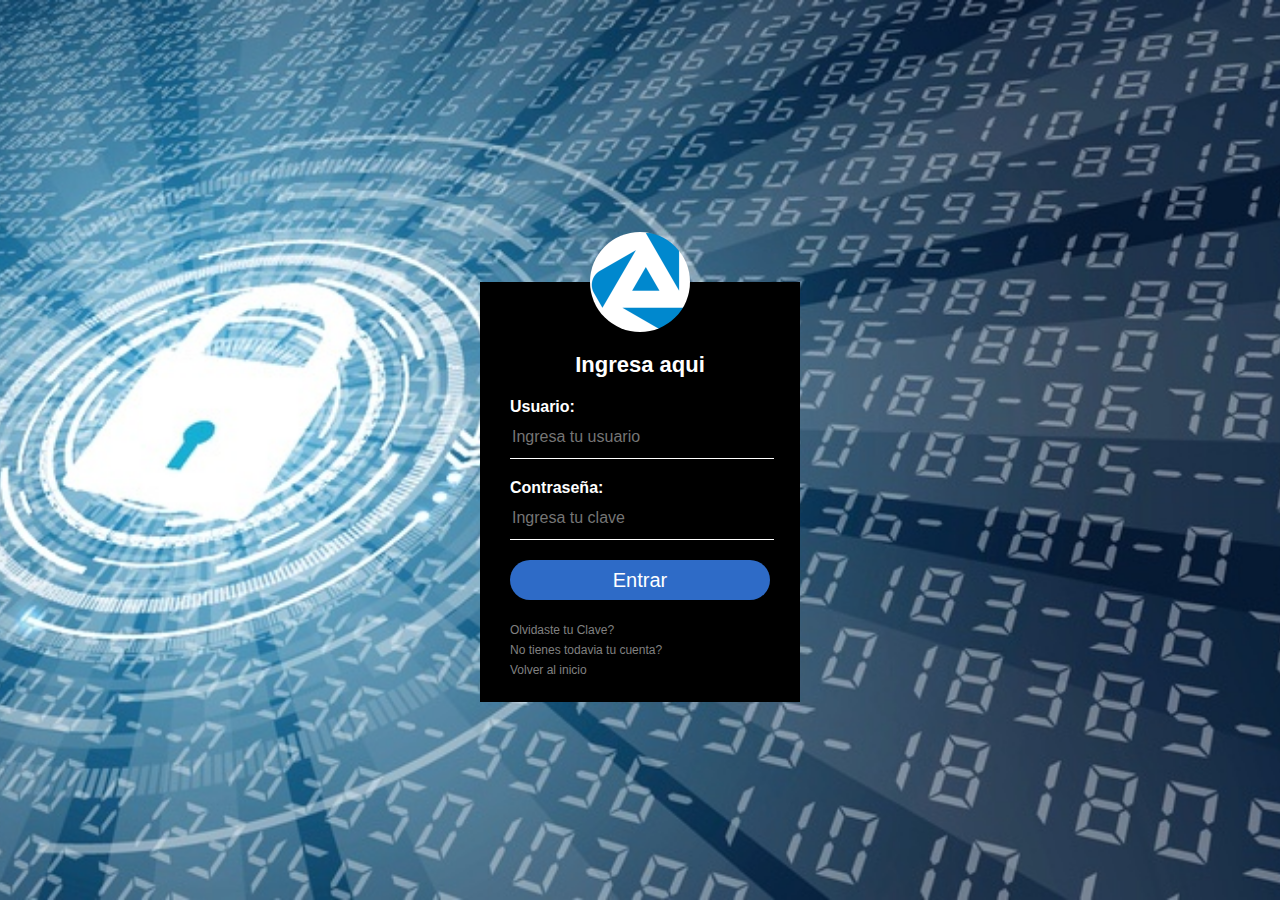
<file: login-form/index.html>
<!DOCTYPE html>
<html lang="en">
<head>
    <meta charset="UTF-8">
    <meta name="viewport" content="width=device-width, initial-scale=1.0">
    <link  rel="icon"   href="../img/favicon.png" type="image/png">
    <title>Formulario de Acceso</title>
    <link rel="stylesheet" href="master.css">
</head>
<body>
    <div class="login-box">
        <a href="../index.html"><img class="avatar" src="img/logo.png" alt="logo"></a>
        <h1>Ingresa aqui</h1>
        <form>
            <!-- username-->
            <label for="username">Usuario:</label>
            <input type="text" placeholder="Ingresa tu usuario">

            <!-- password-->
            <label for="password">Contraseña:</label>
            <input type="password" placeholder="Ingresa tu clave">

            <input type="submit" value="Entrar">

            <a href="#">Olvidaste tu Clave?</a><br>
            <a href="#">No tienes todavia tu cuenta?</a><br>
            <a href="../index.html">Volver al inicio</a>
        </form>
    </div>
</body>
</html>
</file>
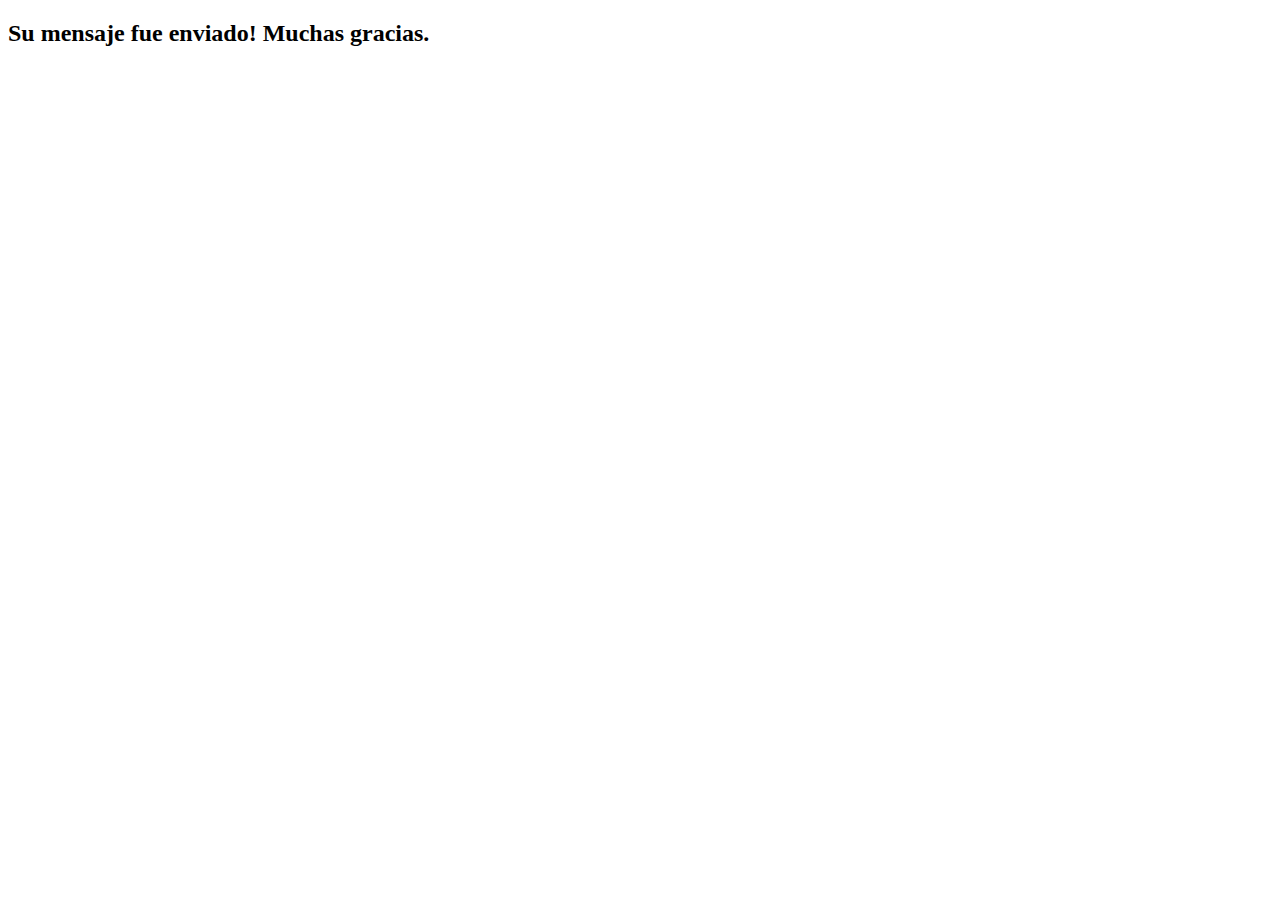
<file: confirma.html>
<!DOCTYPE html>
<html lang="en">
<head>
    <meta charset="UTF-8">
    <meta name="viewport" content="width=device-width, initial-scale=1.0">
    <meta http-equiv="refresh" content="5; url=http://www.aerotech.com.ar">
    <title>Su mensaje fue enviado!! </title>
</head>
<body>
    <h2> Su mensaje fue enviado! Muchas gracias.</h2>
</body>
</html>
</file>
<file: login-form/master.css>
body {
    margin: 0;
    padding: 0;
    background: url(img/bg.jpg) no-repeat center top;
    background-size: cover;
    font-family: sans-serif;
    height: 100vh;
}
 
.login-box {   
    width: 320px;
    height: 420px;
    background: #000;
    color: #fff;
    top: 8%;
    left: 50%;
    position: absolute;
    transform:  translate(-50%, 50%);
    box-sizing: border-box;
    padding: 70px 30px;
} 

.login-box .avatar {
    width: 100px;
    height: 100px;
    border-radius: 50%;
    position: absolute;
    top: -50px;
    left: calc(50% - 50px);

}
.login-box h1 {
    margin: 0;
    padding: 0 0 20px;
    text-align: center;
    font-size: 22px;
}
 
.login-box label {
    margin: 0;
    padding: 0;
    font-weight: bold;
    display: block;
}

.login-box input {
    width: 100%;
    margin-bottom: 20px;   
}

.login-box input[type="text"],
.login-box input[type="password"] {
    border: none;
    border-bottom: 1px solid #fff;
    background: transparent;
    outline: none;
    height: 40px;
    color: #fff;
    font-size: 16px;
}
.login-box input[type="submit"] {
    border: none;
    outline: none;
    height: 40px;
    background: rgb(46, 107, 199);
    color: #fff;
    font-size: 20px;
    border-radius: 20px;
}
.login-box a {
    text-decoration: none;
    font-size: 12px;
    line-height: 20px;
    color: grey;
}

.login-box a:hover {
    color: #fff;
}
</file>
